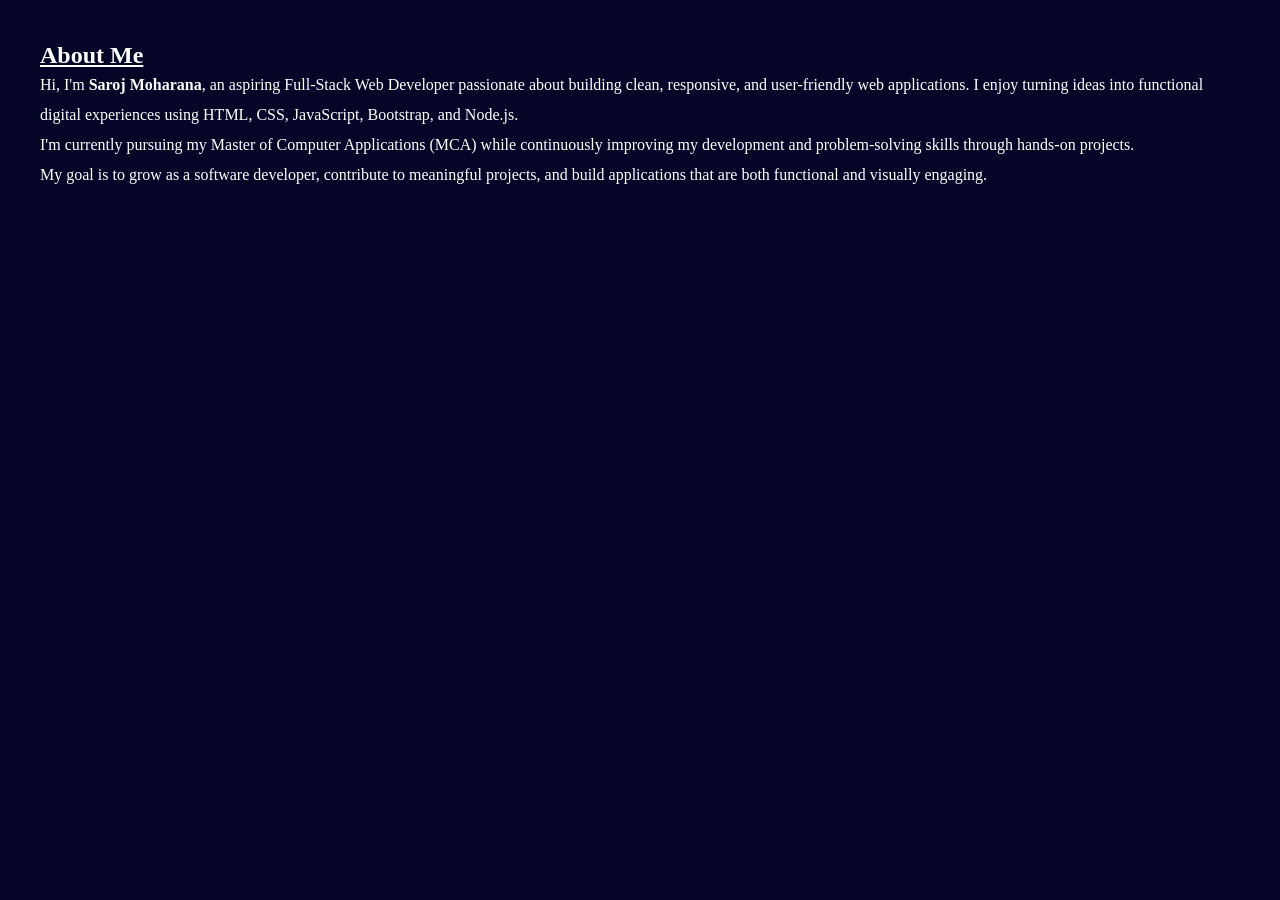
<file: about.html>
<!DOCTYPE html>
<html lang="en">

<head>
    <meta charset="UTF-8">
    <meta name="viewport" content="width=device-width, initial-scale=1.0">
    <title>About</title>
    <link rel="stylesheet" href="about.css">
</head>

<body>
    <div class="container">
        <section class="about" id="about">
    <h2>About Me</h2>
    <p>
        Hi, I'm <strong>Saroj Moharana</strong>, an aspiring Full-Stack Web Developer
        passionate about building clean, responsive, and user-friendly web applications.
        I enjoy turning ideas into functional digital experiences using HTML, CSS,
        JavaScript, Bootstrap, and Node.js.
    </p>

    <p>
        I'm currently pursuing my Master of Computer Applications (MCA) while
        continuously improving my development and problem-solving skills through
        hands-on projects.
    </p>

    <p>
        My goal is to grow as a software developer, contribute to meaningful projects,
        and build applications that are both functional and visually engaging.
    </p>
</section>
    </div>
</body>

</html>
</file>
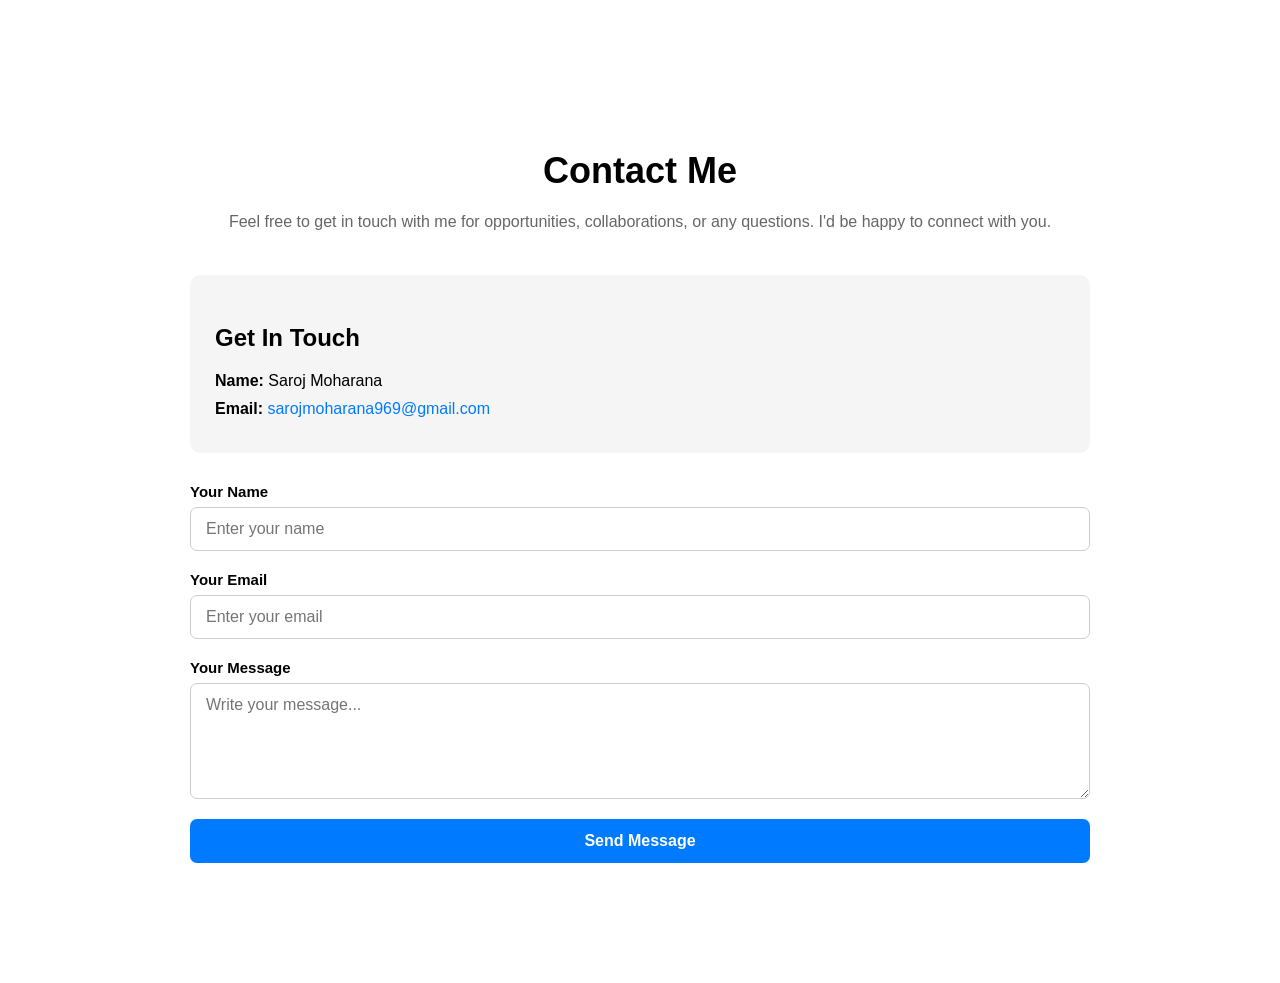
<file: contact.html>
<!DOCTYPE html>
<html lang="en">
<head>
    <meta charset="UTF-8">
    <meta name="viewport" content="width=device-width, initial-scale=1.0">
    <title>Contact Me</title>
    <link rel="stylesheet" href="contact.css">
</head>
<body>
    <section class="contact" id="contact">
    <h2>Contact Me</h2>

    <p>
        Feel free to get in touch with me for opportunities, collaborations,
        or any questions. I'd be happy to connect with you.
    </p>

    <div class="contact-info">
        <h3>Get In Touch</h3>

        <p>
            <strong>Name:</strong> Saroj Moharana
        </p>

        <p>
            <strong>Email:</strong>
            <a href="mailto:sarojmoharana969@gmail.com">
                sarojmoharana969@gmail.com
            </a>
        </p>
    </div>

    <form class="contact-form">
        <div>
            <label for="name">Your Name</label>
            <input 
                type="text" 
                id="name" 
                name="name" 
                placeholder="Enter your name"
                required
            >
        </div>

        <div>
            <label for="email">Your Email</label>
            <input 
                type="email" 
                id="email" 
                name="email" 
                placeholder="Enter your email"
                required
            >
        </div>

        <div>
            <label for="message">Your Message</label>
            <textarea 
                id="message" 
                name="message" 
                rows="5" 
                placeholder="Write your message..."
                required
            ></textarea>
        </div>

        <button type="submit">Send Message</button>
    </form>
</section>
</body>
</html>
</file>
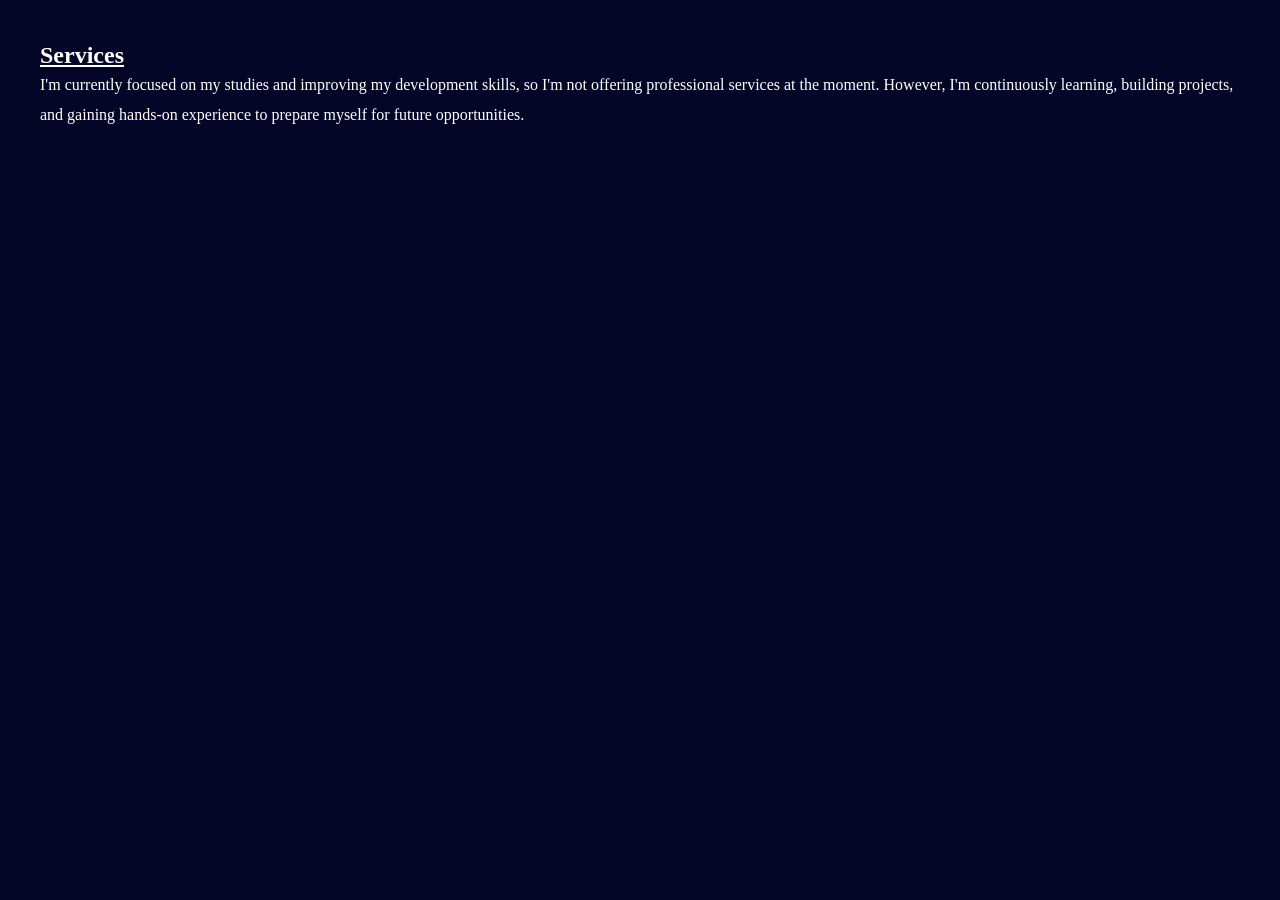
<file: services.html>
<!DOCTYPE html>
<html lang="en">
<head>
    <meta charset="UTF-8">
    <meta name="viewport" content="width=device-width, initial-scale=1.0">
    <title>Services</title>
    <link rel="stylesheet" href="services.css">
</head>
<body>
    <div class="text">
        <section id="services">
    <h2>Services</h2>

    <p>
        I'm currently focused on my studies and improving my development skills,
        so I'm not offering professional services at the moment.
        However, I'm continuously learning, building projects, and gaining hands-on
        experience to prepare myself for future opportunities.
    </p>
</section>
    </div>
</body>
</html>
</file>
<file: about.css>
*{
    margin: 0;
    padding: 0;
}
body{
    background-color: rgb(5, 5, 40);
    color: white;
    font-family: Poppins;
}
.container{
    margin: 20px;
    padding: 20px;
    line-height: 30px;
}
h2{
    text-decoration: underline;
}
</file>
<file: contact.css>
/* =========================
   CONTACT SECTION
========================= */

.contact {
    max-width: 900px;
    margin: 80px auto;
    padding: 40px;
    font-family: Arial, sans-serif;
}

.contact h2 {
    text-align: center;
    font-size: 36px;
    margin-bottom: 15px;
}

.contact > p {
    text-align: center;
    font-size: 16px;
    line-height: 1.7;
    margin-bottom: 40px;
    color: #666;
}


/* =========================
   CONTACT INFORMATION
========================= */

.contact-info {
    background-color: #f5f5f5;
    padding: 25px;
    border-radius: 10px;
    margin-bottom: 30px;
}

.contact-info h3 {
    margin-bottom: 20px;
    font-size: 24px;
}

.contact-info p {
    margin: 10px 0;
    font-size: 16px;
}

.contact-info a {
    text-decoration: none;
    color: #007bff;
}

.contact-info a:hover {
    text-decoration: underline;
}


/* =========================
   CONTACT FORM
========================= */

.contact-form {
    display: flex;
    flex-direction: column;
    gap: 20px;
}

.contact-form div {
    display: flex;
    flex-direction: column;
}

.contact-form label {
    font-size: 15px;
    font-weight: bold;
    margin-bottom: 7px;
}

.contact-form input,
.contact-form textarea {
    width: 100%;
    padding: 12px 15px;

    font-size: 16px;
    font-family: inherit;

    border: 1px solid #ccc;
    border-radius: 7px;
    outline: none;

    box-sizing: border-box;

    transition: 0.3s;
}


/* Input Focus Effect */

.contact-form input:focus,
.contact-form textarea:focus {
    border-color: #007bff;
    box-shadow: 0 0 5px rgba(0, 123, 255, 0.25);
}


/* Prevent textarea resizing horizontally */

.contact-form textarea {
    resize: vertical;
}


/* =========================
   SEND BUTTON
========================= */

.contact-form button {
    padding: 13px 25px;

    background-color: #007bff;
    color: white;

    border: none;
    border-radius: 7px;

    font-size: 16px;
    font-weight: bold;

    cursor: pointer;

    transition: 0.3s;
}

.contact-form button:hover {
    background-color: #0056b3;
    transform: translateY(-2px);
}


/* =========================
   MOBILE RESPONSIVE
========================= */

@media (max-width: 600px) {

    .contact {
        margin: 40px auto;
        padding: 20px;
    }

    .contact h2 {
        font-size: 28px;
    }

    .contact-info {
        padding: 20px;
    }

    .contact-form button {
        width: 100%;
    }
}
</file>
<file: services.css>
*{
    margin: 0;
    padding: 0;
}
body{
    background-color: rgb(5, 5, 40);
    color: white;
    font-family: Poppins;
}
.text{
    margin: 20px;
    padding: 20px;
    line-height: 30px;
}
h2{
    text-decoration: underline;
}
</file>
